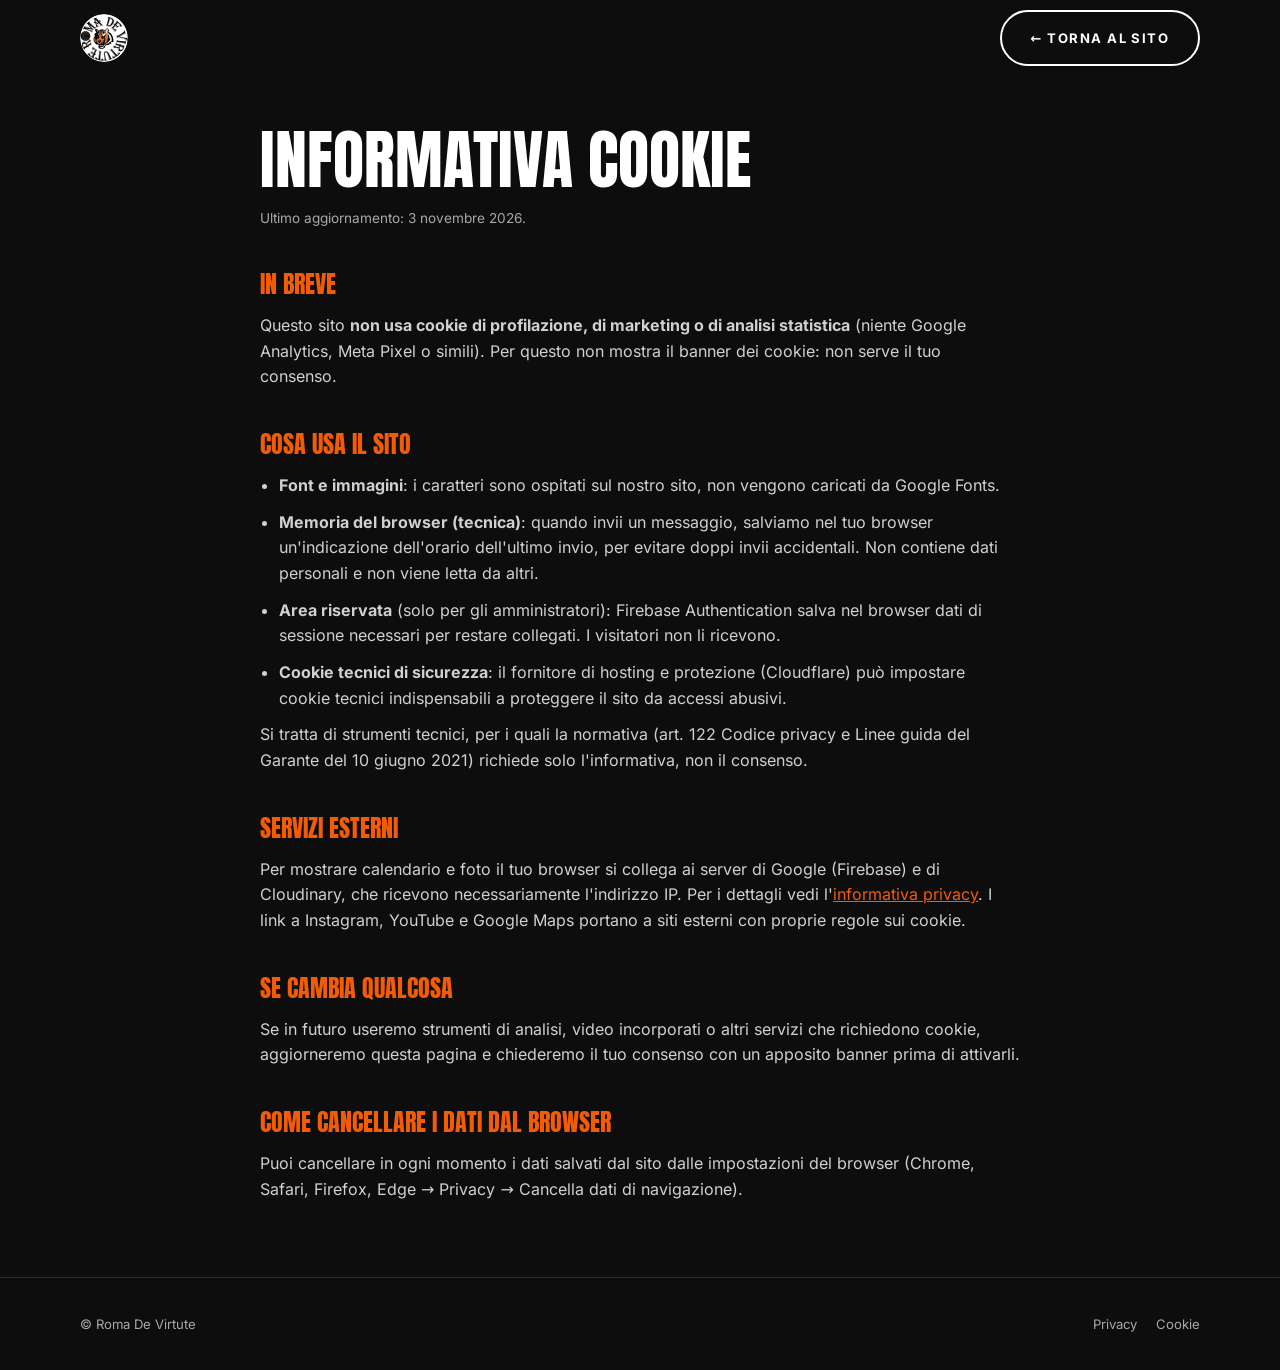
<file: cookie.html>
<!DOCTYPE html>
<html lang="it">
<head>
<meta charset="UTF-8">
<meta name="viewport" content="width=device-width, initial-scale=1">
<title>Informativa cookie | Roma De Virtute</title>
<meta name="robots" content="noindex">
<link rel="icon" href="assets/logo-96.png" type="image/png">
<link rel="stylesheet" href="css/site.css">
</head>
<body>
<header><nav class="wrap"><a href="./" class="brand" aria-label="Torna al sito"><img src="assets/logo-96.png" width="48" height="48" alt=""></a><a class="btn line" href="./">← Torna al sito</a></nav></header>
<main class="wrap legal">
<h1>Informativa cookie</h1>
<p class="upd">Ultimo aggiornamento: 3 novembre 2026.</p>

<h2>In breve</h2>
<p>Questo sito <strong>non usa cookie di profilazione, di marketing o di analisi statistica</strong> (niente Google Analytics, Meta Pixel o simili). Per questo non mostra il banner dei cookie: non serve il tuo consenso.</p>

<h2>Cosa usa il sito</h2>
<ul>
<li><strong>Font e immagini</strong>: i caratteri sono ospitati sul nostro sito, non vengono caricati da Google Fonts.</li>
<li><strong>Memoria del browser (tecnica)</strong>: quando invii un messaggio, salviamo nel tuo browser un'indicazione dell'orario dell'ultimo invio, per evitare doppi invii accidentali. Non contiene dati personali e non viene letta da altri.</li>
<li><strong>Area riservata</strong> (solo per gli amministratori): Firebase Authentication salva nel browser dati di sessione necessari per restare collegati. I visitatori non li ricevono.</li>
<li><strong>Cookie tecnici di sicurezza</strong>: il fornitore di hosting e protezione (Cloudflare) può impostare cookie tecnici indispensabili a proteggere il sito da accessi abusivi.</li>
</ul>
<p>Si tratta di strumenti tecnici, per i quali la normativa (art. 122 Codice privacy e Linee guida del Garante del 10 giugno 2021) richiede solo l'informativa, non il consenso.</p>

<h2>Servizi esterni</h2>
<p>Per mostrare calendario e foto il tuo browser si collega ai server di Google (Firebase) e di Cloudinary, che ricevono necessariamente l'indirizzo IP. Per i dettagli vedi l'<a href="privacy.html">informativa privacy</a>. I link a Instagram, YouTube e Google Maps portano a siti esterni con proprie regole sui cookie.</p>

<h2>Se cambia qualcosa</h2>
<p>Se in futuro useremo strumenti di analisi, video incorporati o altri servizi che richiedono cookie, aggiorneremo questa pagina e chiederemo il tuo consenso con un apposito banner prima di attivarli.</p>

<h2>Come cancellare i dati dal browser</h2>
<p>Puoi cancellare in ogni momento i dati salvati dal sito dalle impostazioni del browser (Chrome, Safari, Firefox, Edge → Privacy → Cancella dati di navigazione).</p>
</main>
<footer><div class="wrap"><span>© Roma De Virtute</span><nav aria-label="Note legali"><a href="privacy.html">Privacy</a><a href="cookie.html">Cookie</a></nav></div></footer>
</body>
</html>
</file>
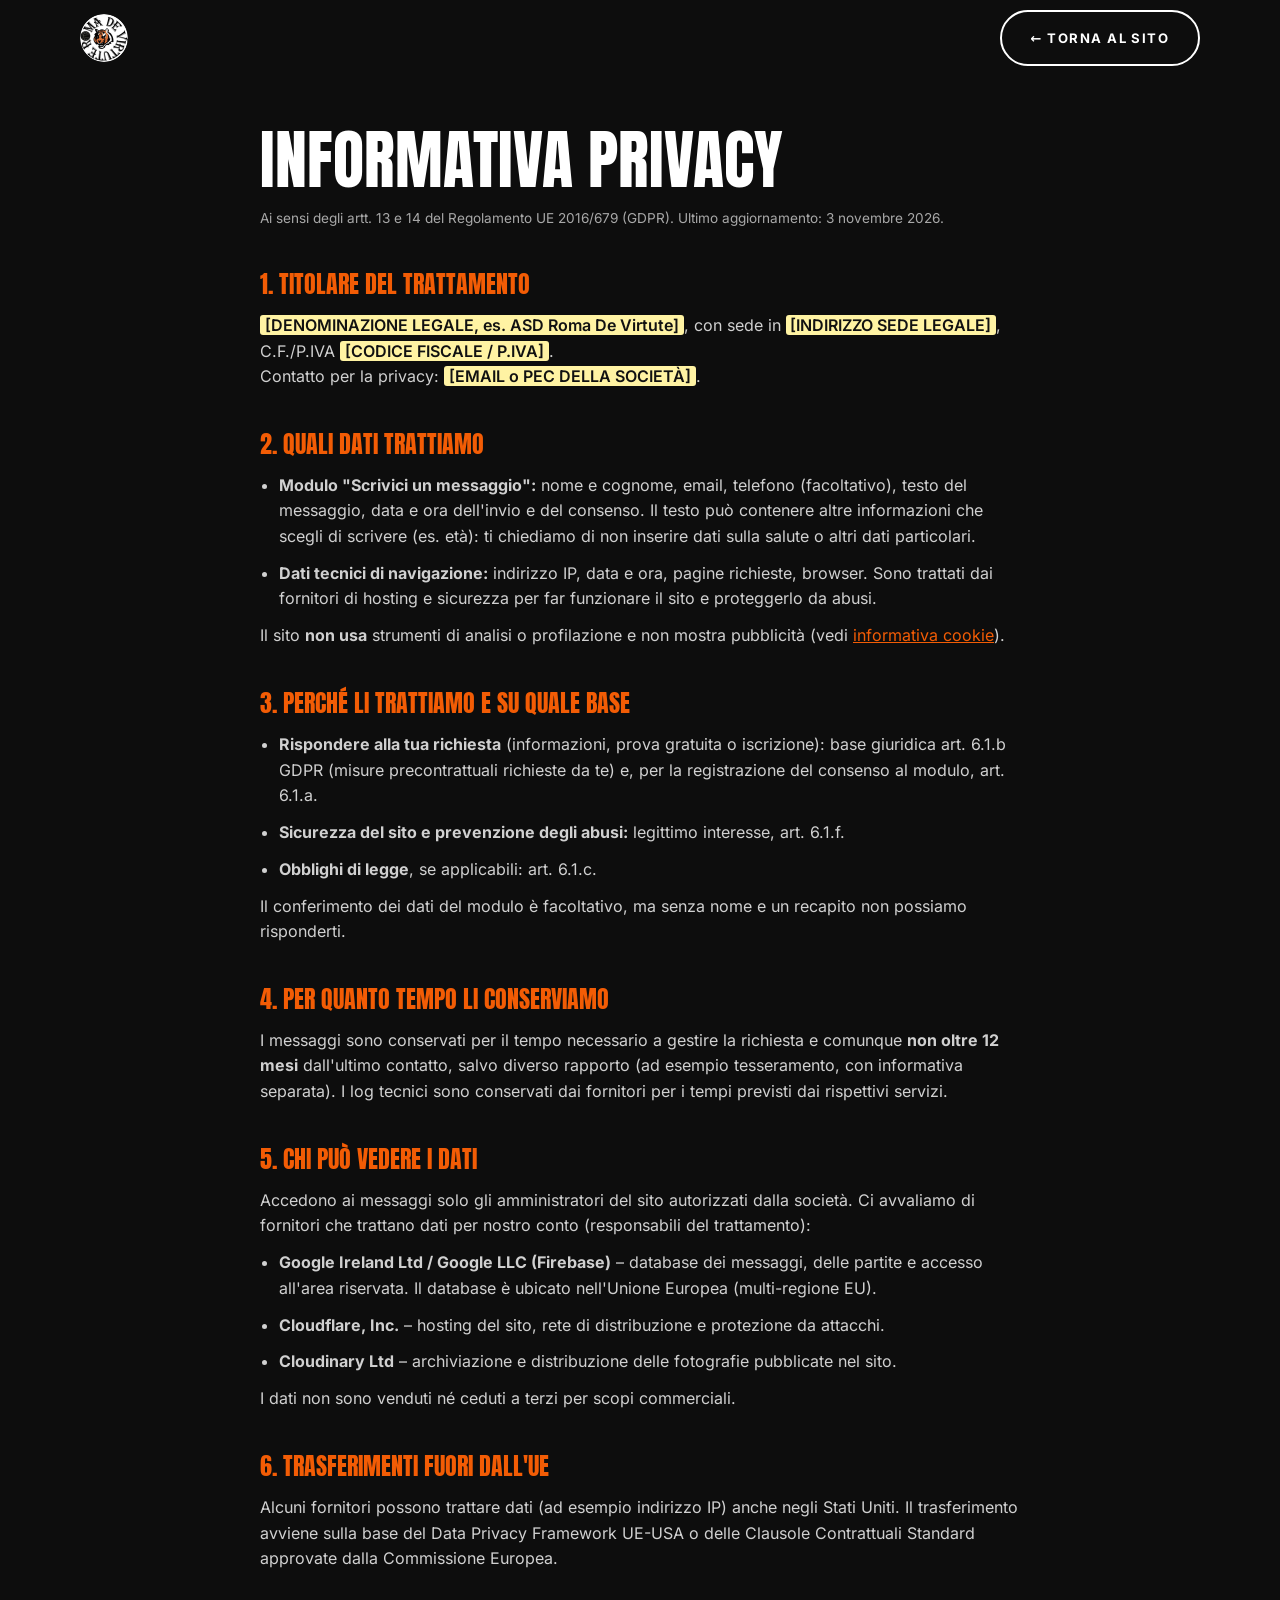
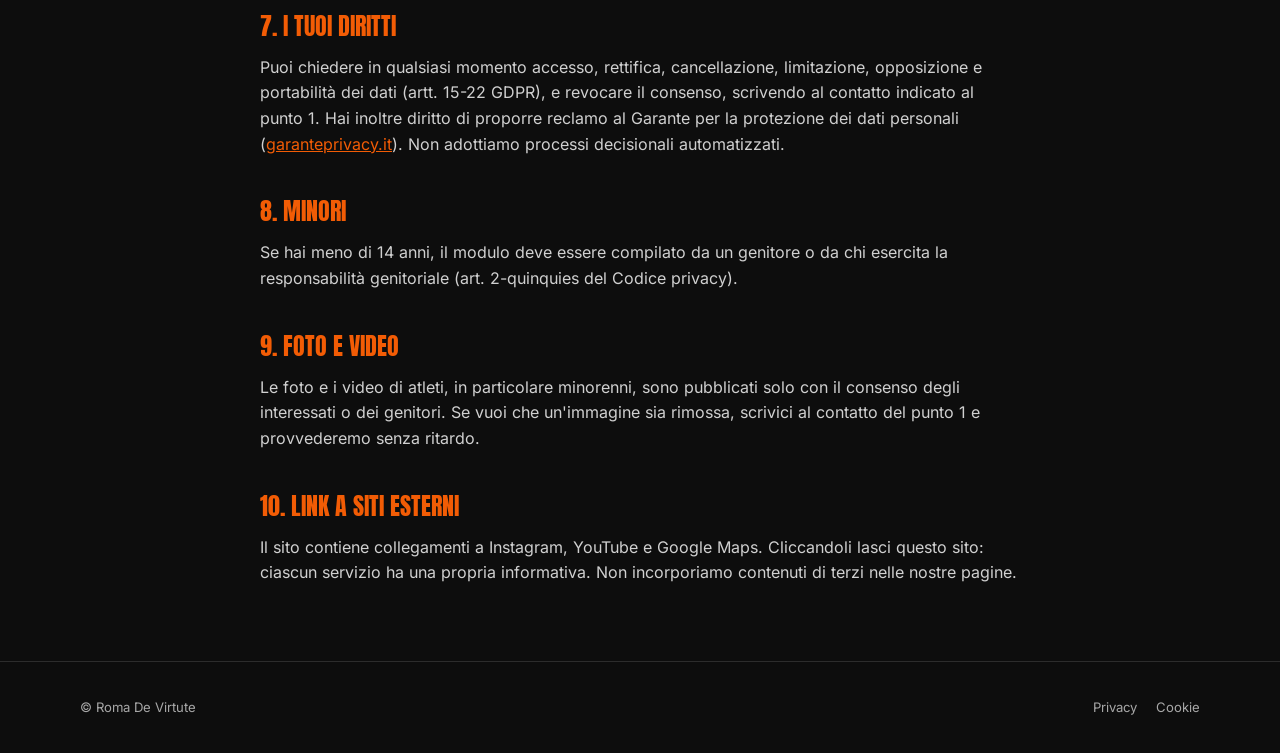
<file: privacy.html>
<!DOCTYPE html>
<html lang="it">
<head>
<meta charset="UTF-8">
<meta name="viewport" content="width=device-width, initial-scale=1">
<title>Informativa privacy | Roma De Virtute</title>
<meta name="robots" content="noindex">
<link rel="icon" href="assets/logo-96.png" type="image/png">
<link rel="stylesheet" href="css/site.css">
</head>
<body>
<header><nav class="wrap"><a href="./" class="brand" aria-label="Torna al sito"><img src="assets/logo-96.png" width="48" height="48" alt=""></a><a class="btn line" href="./">← Torna al sito</a></nav></header>
<main class="wrap legal">
<h1>Informativa privacy</h1>
<p class="upd">Ai sensi degli artt. 13 e 14 del Regolamento UE 2016/679 (GDPR). Ultimo aggiornamento: 3 novembre 2026.</p>

<h2>1. Titolare del trattamento</h2>
<p><span class="da-compilare">[DENOMINAZIONE LEGALE, es. ASD Roma De Virtute]</span>, con sede in <span class="da-compilare">[INDIRIZZO SEDE LEGALE]</span>, C.F./P.IVA <span class="da-compilare">[CODICE FISCALE / P.IVA]</span>.<br>
Contatto per la privacy: <span class="da-compilare">[EMAIL o PEC DELLA SOCIETÀ]</span>.</p>

<h2>2. Quali dati trattiamo</h2>
<ul>
<li><strong>Modulo "Scrivici un messaggio":</strong> nome e cognome, email, telefono (facoltativo), testo del messaggio, data e ora dell'invio e del consenso. Il testo può contenere altre informazioni che scegli di scrivere (es. età): ti chiediamo di non inserire dati sulla salute o altri dati particolari.</li>
<li><strong>Dati tecnici di navigazione:</strong> indirizzo IP, data e ora, pagine richieste, browser. Sono trattati dai fornitori di hosting e sicurezza per far funzionare il sito e proteggerlo da abusi.</li>
</ul>
<p>Il sito <strong>non usa</strong> strumenti di analisi o profilazione e non mostra pubblicità (vedi <a href="cookie.html">informativa cookie</a>).</p>

<h2>3. Perché li trattiamo e su quale base</h2>
<ul>
<li><strong>Rispondere alla tua richiesta</strong> (informazioni, prova gratuita o iscrizione): base giuridica art. 6.1.b GDPR (misure precontrattuali richieste da te) e, per la registrazione del consenso al modulo, art. 6.1.a.</li>
<li><strong>Sicurezza del sito e prevenzione degli abusi:</strong> legittimo interesse, art. 6.1.f.</li>
<li><strong>Obblighi di legge</strong>, se applicabili: art. 6.1.c.</li>
</ul>
<p>Il conferimento dei dati del modulo è facoltativo, ma senza nome e un recapito non possiamo risponderti.</p>

<h2>4. Per quanto tempo li conserviamo</h2>
<p>I messaggi sono conservati per il tempo necessario a gestire la richiesta e comunque <strong>non oltre 12 mesi</strong> dall'ultimo contatto, salvo diverso rapporto (ad esempio tesseramento, con informativa separata). I log tecnici sono conservati dai fornitori per i tempi previsti dai rispettivi servizi.</p>

<h2>5. Chi può vedere i dati</h2>
<p>Accedono ai messaggi solo gli amministratori del sito autorizzati dalla società. Ci avvaliamo di fornitori che trattano dati per nostro conto (responsabili del trattamento):</p>
<ul>
<li><strong>Google Ireland Ltd / Google LLC (Firebase)</strong> – database dei messaggi, delle partite e accesso all'area riservata. Il database è ubicato nell'Unione Europea (multi-regione EU).</li>
<li><strong>Cloudflare, Inc.</strong> – hosting del sito, rete di distribuzione e protezione da attacchi.</li>
<li><strong>Cloudinary Ltd</strong> – archiviazione e distribuzione delle fotografie pubblicate nel sito.</li>
</ul>
<p>I dati non sono venduti né ceduti a terzi per scopi commerciali.</p>

<h2>6. Trasferimenti fuori dall'UE</h2>
<p>Alcuni fornitori possono trattare dati (ad esempio indirizzo IP) anche negli Stati Uniti. Il trasferimento avviene sulla base del Data Privacy Framework UE-USA o delle Clausole Contrattuali Standard approvate dalla Commissione Europea.</p>

<h2>7. I tuoi diritti</h2>
<p>Puoi chiedere in qualsiasi momento accesso, rettifica, cancellazione, limitazione, opposizione e portabilità dei dati (artt. 15-22 GDPR), e revocare il consenso, scrivendo al contatto indicato al punto 1. Hai inoltre diritto di proporre reclamo al Garante per la protezione dei dati personali (<a href="https://www.garanteprivacy.it" target="_blank" rel="noopener noreferrer">garanteprivacy.it</a>). Non adottiamo processi decisionali automatizzati.</p>

<h2>8. Minori</h2>
<p>Se hai meno di 14 anni, il modulo deve essere compilato da un genitore o da chi esercita la responsabilità genitoriale (art. 2-quinquies del Codice privacy).</p>

<h2>9. Foto e video</h2>
<p>Le foto e i video di atleti, in particolare minorenni, sono pubblicati solo con il consenso degli interessati o dei genitori. Se vuoi che un'immagine sia rimossa, scrivici al contatto del punto 1 e provvederemo senza ritardo.</p>

<h2>10. Link a siti esterni</h2>
<p>Il sito contiene collegamenti a Instagram, YouTube e Google Maps. Cliccandoli lasci questo sito: ciascun servizio ha una propria informativa. Non incorporiamo contenuti di terzi nelle nostre pagine.</p>
</main>
<footer><div class="wrap"><span>© Roma De Virtute</span><nav aria-label="Note legali"><a href="privacy.html">Privacy</a><a href="cookie.html">Cookie</a></nav></div></footer>
</body>
</html>
</file>
<file: css/site.css>
@font-face{font-family:'Anton';font-style:normal;font-weight:400;font-display:swap;src:url(../fonts/anton-latin.woff2) format('woff2')}
@font-face{font-family:'Inter';font-style:normal;font-weight:400 700;font-display:swap;src:url(../fonts/inter-latin.woff2) format('woff2')}
:root{--nero:#0d0d0d;--grafite:#1a1a1a;--arancio:#f25c05;--grigio:#a8a8a8;--linea:#2c2c2c}
*{box-sizing:border-box;margin:0;padding:0}
html{scroll-behavior:smooth;scroll-padding-top:80px}
body{font-family:'Inter',system-ui,sans-serif;background:var(--nero);color:#fff;line-height:1.6;overflow-x:hidden}
img,video{max-width:100%;height:auto;display:block}
a{color:inherit;text-decoration:none}
.wrap{width:min(1120px,100% - 2.5rem);margin-inline:auto}
.display{font-family:'Anton',Impact,sans-serif;text-transform:uppercase;line-height:.95;font-weight:400}
.kicker{font-weight:700;font-size:.78rem;letter-spacing:.28em;text-transform:uppercase;color:var(--arancio);margin-bottom:1rem;display:flex;align-items:center;gap:.8rem}
.kicker::before{content:"";width:36px;height:2px;background:currentColor}
h2.display{font-size:clamp(2.6rem,7vw,5rem);margin-bottom:2.2rem}
h3{font-family:'Anton',Impact,sans-serif;font-weight:400;text-transform:uppercase;line-height:1.1}
section{padding:6rem 0}
.alt{background:var(--grafite)}
.muted{color:var(--grigio)}
.bianco{color:#fff}

/* NAV */
header{position:fixed;inset:0 0 auto;z-index:50}
nav{display:flex;justify-content:space-between;align-items:center;height:76px}
.brand img{width:48px;height:48px;border-radius:50%}
.menu{display:flex;align-items:center;gap:1.8rem;list-style:none;background:rgba(13,13,13,.85);backdrop-filter:blur(8px);padding:.6rem .6rem .6rem 1.7rem;border-radius:50px;border:1px solid var(--linea)}
.menu a{font-size:.78rem;font-weight:700;letter-spacing:.13em;text-transform:uppercase;color:var(--grigio);transition:color .2s}
.menu a:hover{color:var(--arancio)}
.menu .cta{background:var(--arancio);color:#fff;padding:.6rem 1.2rem;border-radius:50px}
.menu .cta:hover{background:#fff;color:var(--nero)}
.burger{display:none;background:var(--arancio);border:0;color:#fff;width:46px;height:46px;border-radius:50%;font-size:1.3rem;cursor:pointer}

/* BOTTONI */
.btn{display:inline-flex;align-items:center;gap:.6rem;background:var(--arancio);color:#fff;border:2px solid var(--arancio);font:inherit;font-weight:700;text-transform:uppercase;letter-spacing:.11em;font-size:.82rem;padding:.95rem 1.8rem;border-radius:50px;cursor:pointer;transition:.2s}
.btn:hover{background:#fff;border-color:#fff;color:var(--nero)}
.btn.line{background:none;border-color:#fff}
.btn.line:hover{background:#fff;color:var(--nero)}
.btn:disabled{opacity:.55;cursor:wait}

/* HERO */
.hero{min-height:100svh;display:flex;align-items:flex-end;position:relative;overflow:hidden;padding:7rem 0 4rem;background:radial-gradient(ellipse at 78% 35%,rgba(242,92,5,.28),transparent 60%),var(--nero)}
.hero-logo{position:absolute;right:7%;top:110px;width:min(320px,26vw);height:auto;aspect-ratio:1;border-radius:50%;box-shadow:0 0 0 8px var(--nero),0 0 0 12px var(--arancio)}
.hero .wrap{position:relative}
.hero h1{font-size:clamp(4.2rem,15vw,12.5rem)}
.hero h1 .out{color:transparent;-webkit-text-stroke:2px #fff}
.hero h1 .or{color:var(--arancio)}
.hero-sub{display:flex;flex-wrap:wrap;justify-content:space-between;align-items:center;gap:1.5rem;margin-top:2rem;border-top:1px solid var(--linea);padding-top:1.5rem}
.hero-sub p{max-width:30rem;color:var(--grigio)}

/* CHI SIAMO */
.big{font-family:'Anton',Impact,sans-serif;font-size:clamp(1.8rem,4.2vw,3.2rem);text-transform:uppercase;line-height:1.1;max-width:56rem}
.big em{font-style:normal;color:var(--arancio)}
.about-txt{max-width:44rem;margin-top:1.8rem}
.valori{display:grid;grid-template-columns:repeat(4,1fr);gap:1.2rem;margin-top:3.5rem}
.valori div{border-top:3px solid var(--arancio);padding-top:1rem}
.valori h3{font-size:1.5rem;margin-bottom:.3rem}
.valori p{color:var(--grigio);font-size:.92rem}

/* PROMOZIONE */
.promo-grid{display:grid;grid-template-columns:1fr 1fr;gap:3.5rem;align-items:center}
.promo h2.display{margin-bottom:1.4rem}
.promo h2 .out{color:transparent;-webkit-text-stroke:2px #fff}
.promo h2 .or{color:var(--arancio)}
.promo p{color:var(--grigio);margin-bottom:1rem;max-width:32rem}
.promo p b{color:#fff}
.promo .btn{margin-top:1rem}
.promo-foto{position:relative}
.promo-foto video{width:100%;border-radius:18px;border:3px solid var(--arancio);background:#000}
.stamp{position:absolute;left:-10px;bottom:-16px;background:var(--arancio);font-family:'Anton',Impact,sans-serif;text-transform:uppercase;font-size:1.4rem;padding:.4rem 1.1rem;transform:rotate(-4deg)}

/* SQUADRE */
.sq{display:grid;grid-template-columns:repeat(3,1fr);gap:1.2rem}
.sq div{border:2px solid var(--linea);border-radius:18px;padding:1.6rem 1.5rem;transition:.25s}
.sq div:hover{border-color:var(--arancio);transform:translateY(-4px)}
.sq h3{font-size:1.9rem;margin-bottom:.4rem;color:var(--arancio)}
.sq p{color:var(--grigio);font-size:.95rem}

/* CALENDARIO */
.cal{background:var(--arancio);color:var(--nero)}
.cal .kicker{color:var(--nero)}
.m{display:grid;grid-template-columns:120px 1fr auto;gap:1.5rem;align-items:center;padding:1.3rem 0;border-top:2px solid var(--nero)}
.m:last-of-type{border-bottom:2px solid var(--nero)}
.m .d{font-family:'Anton',Impact,sans-serif;font-size:2.3rem;line-height:1}
.m h3{font-size:clamp(1.3rem,2.8vw,2rem)}
.m p{font-size:.9rem;font-weight:500;opacity:.75}
.m.fatta{opacity:.7}
.tag{background:var(--nero);color:#fff;font-size:.7rem;font-weight:700;letter-spacing:.15em;text-transform:uppercase;padding:.45rem 1.05rem;border-radius:50px}
.ris{font-family:'Anton',Impact,sans-serif;font-size:1.4rem;background:var(--nero);color:#fff;padding:.15rem .9rem;border-radius:8px;white-space:nowrap}
.cal h3.sub{font-size:1.5rem;margin:2.5rem 0 .4rem}
.nota{margin-top:1.2rem;font-size:.88rem;font-weight:600}

/* FOTO */
.gal-head{display:flex;justify-content:space-between;align-items:flex-end;flex-wrap:wrap;gap:1.2rem;margin-bottom:2rem}
.gal-head h2{margin-bottom:0}
.gal{display:grid;grid-template-columns:repeat(auto-fit,minmax(min(100%,300px),1fr));gap:1rem}
.gal a{overflow:hidden;border-radius:16px;background:var(--grafite);display:block;aspect-ratio:6/5}
.gal img{width:100%;height:100%;object-fit:cover;transition:transform .5s}
.gal a:hover img{transform:scale(1.05)}

/* ENTRA */
.entra-top{display:grid;grid-template-columns:1.2fr 1fr;gap:3rem;align-items:end;margin-bottom:3rem}
.entra-top h2{margin-bottom:0}
.passi{display:grid;grid-template-columns:repeat(3,1fr);gap:1.5rem;margin-bottom:3rem;counter-reset:p}
.passi div{border-top:3px solid var(--arancio);padding-top:1rem;counter-increment:p}
.passi div::before{content:"0" counter(p);font-family:'Anton',Impact,sans-serif;font-size:2.4rem;line-height:1;color:var(--arancio);display:block;margin-bottom:.4rem}
.passi h3{font-size:1.4rem;margin-bottom:.3rem}
.passi p{color:var(--grigio);font-size:.93rem}
.entra-grid{display:grid;grid-template-columns:1fr 1.2fr;gap:3rem;padding-top:3rem;border-top:1px solid var(--linea)}
.info div{margin-bottom:1.4rem}
.info b{display:block;font-size:.72rem;letter-spacing:.2em;text-transform:uppercase;color:var(--arancio);margin-bottom:.2rem}
.info a:hover{color:var(--arancio)}
.form h3{font-size:1.9rem;margin-bottom:1.2rem}
.form .r{display:grid;grid-template-columns:1fr 1fr;gap:.9rem;margin-bottom:.9rem}
.form input[type=text],.form input[type=email],.form input[type=tel],.form textarea{width:100%;background:var(--nero);border:2px solid var(--linea);color:#fff;border-radius:12px;padding:.9rem 1rem;font:inherit;transition:border-color .2s}
.form input:focus,.form textarea:focus{outline:none;border-color:var(--arancio)}
.form textarea{min-height:130px;resize:vertical;margin-bottom:.9rem}
.form .hp{position:absolute;left:-9999px;width:1px;height:1px;opacity:0}
.consenso{display:flex;gap:.7rem;align-items:flex-start;font-size:.85rem;color:var(--grigio);margin-bottom:1.1rem}
.consenso input{margin-top:.25rem;accent-color:var(--arancio);width:18px;height:18px;flex:none}
.consenso a{color:#fff;text-decoration:underline}
.esito{margin-top:.9rem;font-weight:600}
.esito.ok{color:#3ecf6e}.esito.err{color:#ff7a6e}

/* FOOTER */
footer{border-top:1px solid var(--linea);padding:2.2rem 0;color:var(--grigio);font-size:.82rem}
footer .wrap{display:flex;justify-content:space-between;align-items:center;flex-wrap:wrap;gap:1rem}
footer img{width:44px;border-radius:50%}
footer nav{height:auto;display:flex;gap:1.2rem;flex-wrap:wrap}
footer a:hover{color:var(--arancio)}

/* PAGINE LEGALI */
.legal{padding:8rem 0 4rem;max-width:760px}
.legal h1{font-family:'Anton',Impact,sans-serif;font-weight:400;text-transform:uppercase;font-size:clamp(2.4rem,7vw,4rem);line-height:1;margin-bottom:1rem}
.legal h2{font-family:'Anton',Impact,sans-serif;font-weight:400;text-transform:uppercase;font-size:1.5rem;color:var(--arancio);margin:2.2rem 0 .6rem}
.legal p,.legal li{color:#d0d0d0;margin-bottom:.7rem}
.legal ul{padding-left:1.2rem}
.legal a{color:var(--arancio);text-decoration:underline}
.legal .upd{color:var(--grigio);font-size:.85rem}
.da-compilare{background:#fff3a3;color:#111;padding:0 .3rem;border-radius:3px;font-weight:600}

@media(max-width:860px){
  section{padding:4rem 0}
  .burger{display:block}
  .menu{display:none;position:absolute;top:76px;right:1.25rem;flex-direction:column;align-items:flex-start;border-radius:20px;gap:1rem;padding:1.4rem 1.8rem}
  .menu.open{display:flex}
  .hero{padding:6.5rem 0 3rem}
  .hero-logo{width:52vw;right:50%;transform:translateX(50%);top:92px}
  .hero h1{font-size:clamp(3.8rem,19vw,7.5rem);margin-top:58vw}
  .valori,.sq,.passi{grid-template-columns:1fr 1fr}
  .promo-grid,.entra-top,.entra-grid{grid-template-columns:1fr;gap:2rem}
  .form .r{grid-template-columns:1fr}
  .m{grid-template-columns:78px 1fr;gap:.6rem 1rem}
  .m .d{font-size:1.7rem}
  .m .tag,.m .ris{grid-column:2;justify-self:start}
}
@media(max-width:560px){.valori,.sq,.passi{grid-template-columns:1fr}}
@media(prefers-reduced-motion:reduce){*{transition:none!important;scroll-behavior:auto!important}}
</file>
